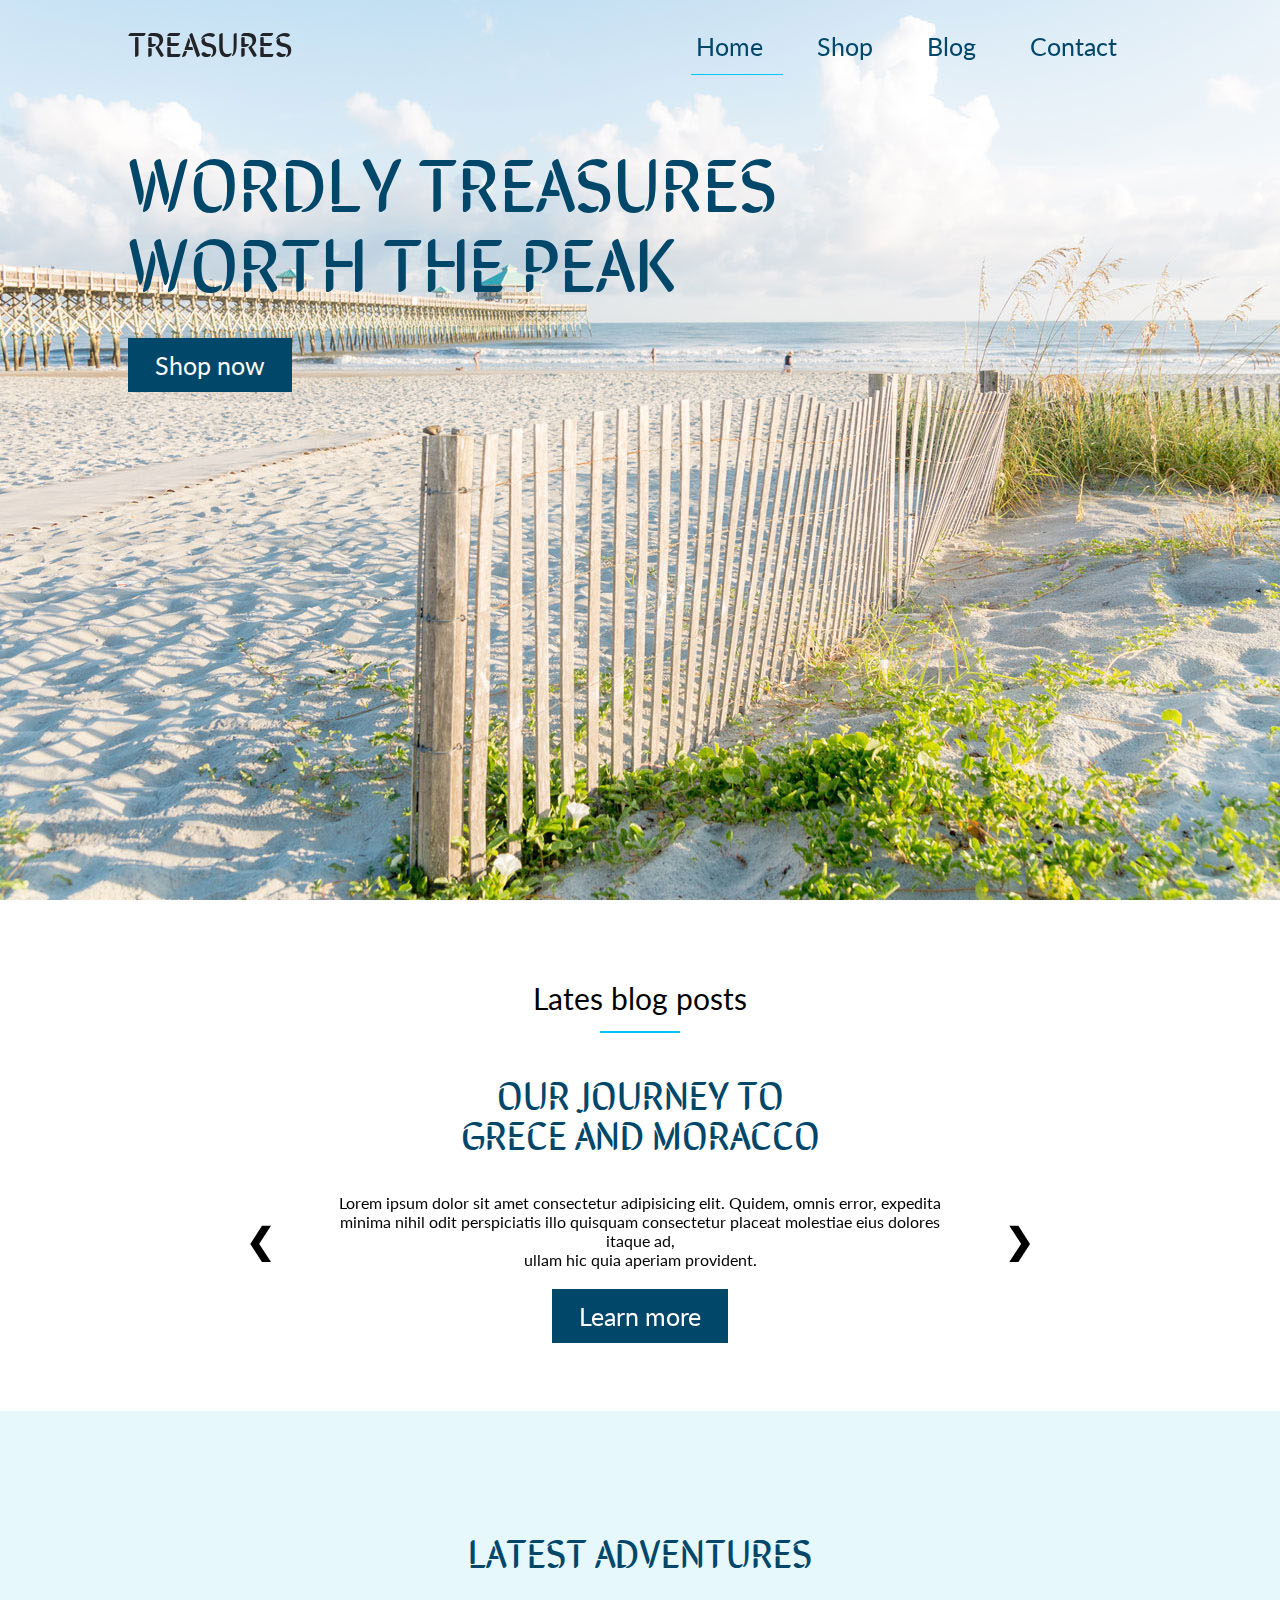
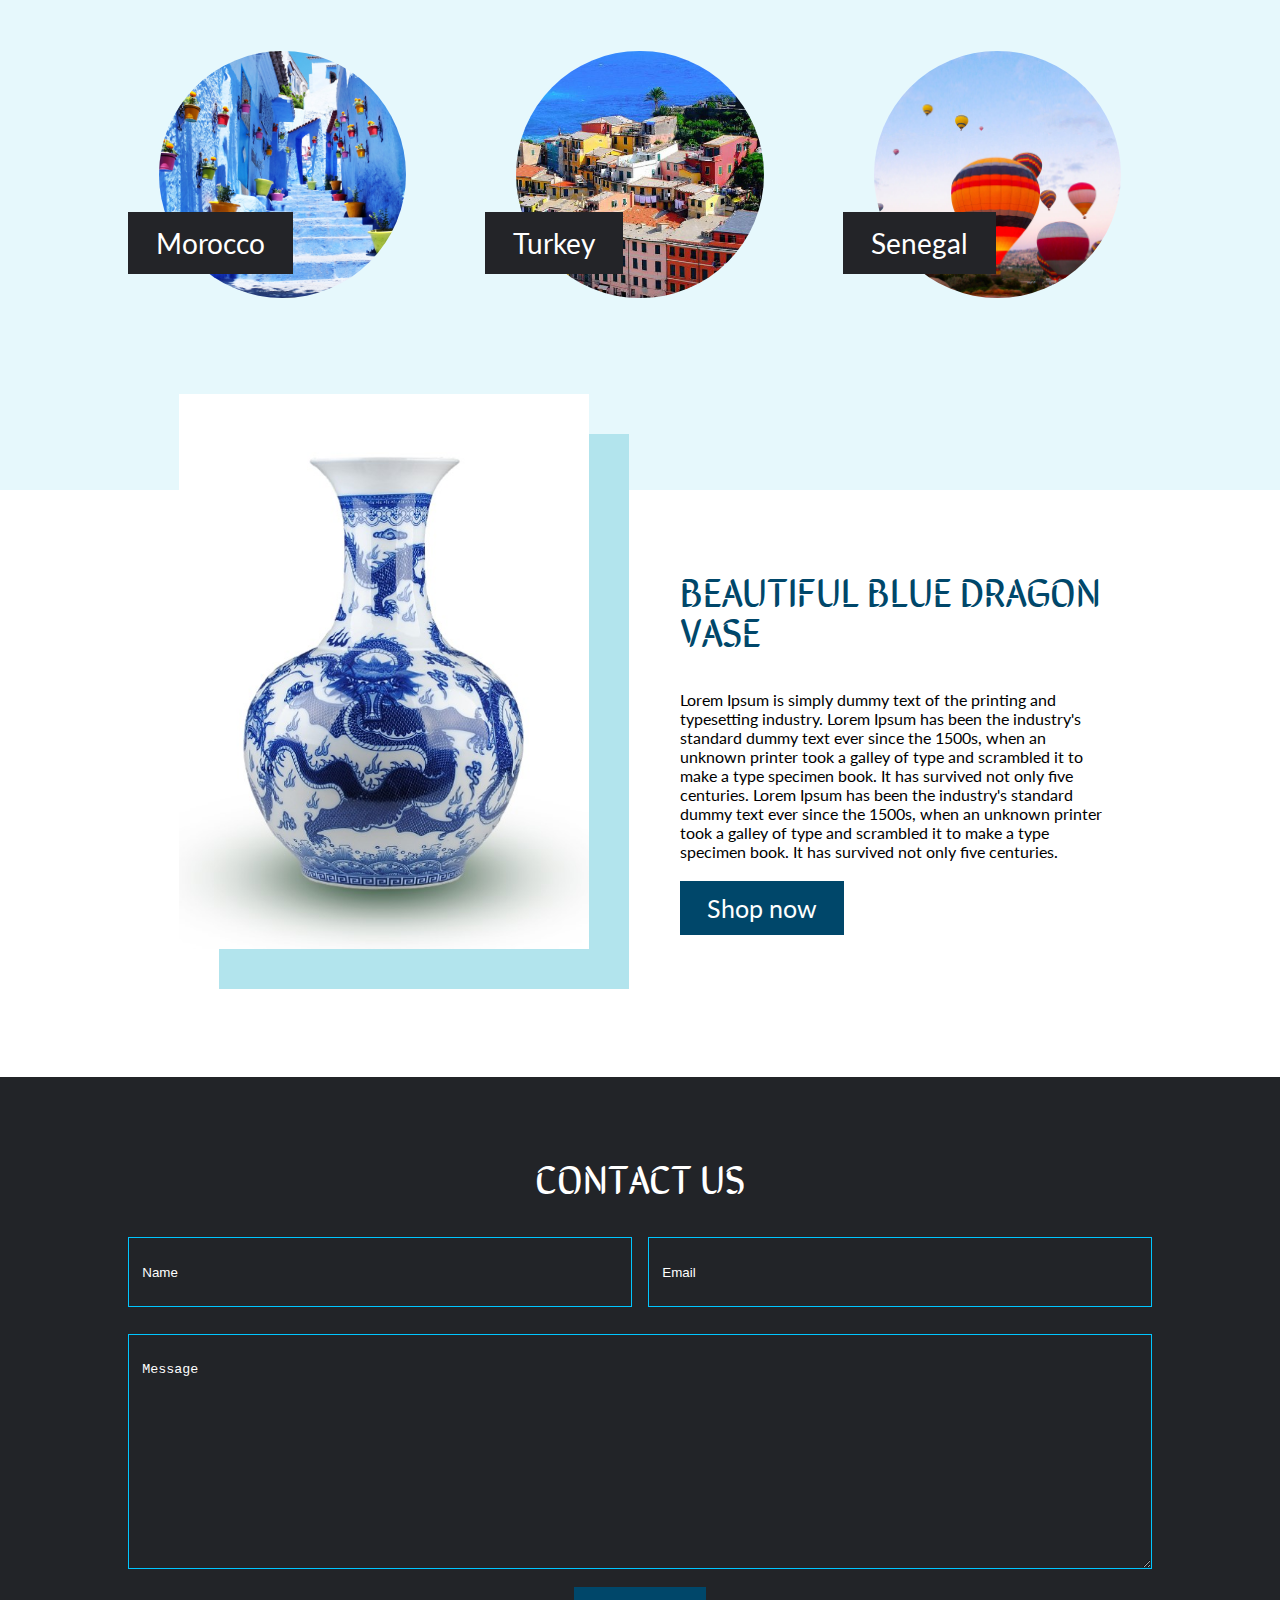
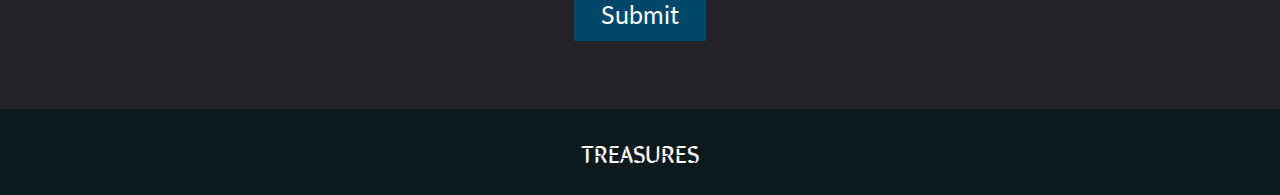
<file: index.html>
<!DOCTYPE html>
<html lang="en">
<head>
  <meta charset="UTF-8">
  <meta name="author" content="Brian Bantigue">
  <meta name="viewport" content="width=device-width, initial-scale=1.0">
  <meta http-equiv="X-UA-Compatible" content="ie=edge">
  <title>Treasures | Brian Bantigue</title>
  <link rel="stylesheet" type="text/css" href="style.css">
  <!-- GOOGLE FONTS -->
  <link href="https://fonts.googleapis.com/css?family=Lato|Sirin+Stencil&display=swap" rel="stylesheet">
</head>
<body>
  <section class="feature">
    <div class="header">
      <a href="" class="logo">treasures</a>
      <nav>
        <a href="#home" class="nav-link active">Home</a>
        <a href="#shop" class="nav-link">Shop</a>
        <a href="#blog" class="nav-link">Blog</a>
        <a href="#contact" class="nav-link">Contact</a>
      </nav>
    </div>
    <div class="headline">
      <h1>wordly treasures <br>worth the peak</h1>
    </div>
    <p>
      <a href="" class="btn dark-blue  text-white">Shop now</a>
    </p>
  </section>

  <section class="blog-post text-center bg-white" id="blog">
    <div class="row">
      <h4>Lates blog posts</h4>
      <hr class="underline">
      <h3 class="headings text-center text-blue my-1">our journey to<br>grece and moracco</h3>
      <div class="slider-container">
        <div class="mySlides">
          <p>Lorem ipsum dolor sit amet consectetur adipisicing elit. Quidem, omnis error, expedita<br>minima nihil odit perspiciatis illo quisquam consectetur placeat molestiae eius dolores itaque ad, <br>ullam hic quia aperiam provident.</p>
          <a href="" class="btn dark-blue text-white">Learn more</a>
        </divc>
        <a class="prev" onclick="plusSlides(-1)">❮</a>
        <a class="next" onclick="plusSlides(1)">❯</a>
        </div>
    </div>
  </section>

  <section class="adventure">
    <h3 class="headings text-center text-blue mb-2">latest adventures</h3>
    <div class="row grid-adventures">
      <div class="col-3">
        <img src="img/morocco.jpg" class="img">
        <span class="h3">Morocco</span>
      </div>
      <div class="col-3">
        <img src="img/senegal.jpg" class="img">
        <span class="h3">Turkey</span>
      </div>
      <div class="col-3">
        <img src="img/turkey.jpg" class="img">
        <span class="h3">Senegal</span>
      </div>
    </div>
  </section>

  <section class="dragon-vase" id="shop">
    <div class="row dragonvase-grid">
      <div class="col-6">
        <img src="img/dragonvase.jpg" class="img-vase">
      </div>
      <div class="col-6">
        <h3 class="headings text-blue">beautiful blue dragon vase</h3>
        <p class="mt-0">Lorem Ipsum is simply dummy text of the printing and typesetting industry. Lorem Ipsum has been the industry's standard dummy text ever since the 1500s, when an unknown printer took a galley of type and scrambled it to make a type specimen book. It has survived not only five centuries. Lorem Ipsum has been the industry's standard dummy text ever since the 1500s, when an unknown printer took a galley of type and scrambled it to make a type specimen book. It has survived not only five centuries. </p>
        <a href="" class="btn dark-blue text-white">Shop now</a>
      </div>
    </div>
  </section>

  <section class="contact-us mostly-black py-5" id="contact">
      <h3 class="headings text-center text-white">contact us</h3>
      <form>
        <div class="row grid-input">
          <div class="col-6">
            <input class="form-control" type="text" placeholder="Name">
          </div>
          <div class="col-6">
            <input class="form-control" type="text" placeholder="Email">
          </div>
        </div>
        <div class="row">
          <div class="col-12">
            <textarea class="form-control" rows="12" placeholder="Message"></textarea>
          </div>
        </div>
        <div class="row">
          <div class="col-12 text-center">
            <a href="" class="btn dark-blue text-white">Submit</a>
          </div>
        </div>
      </form>
  </section>

  <footer class="very-dark">
    <h3 class="text-center">treasures</h3>
  </footer>

</body>
</html>
</file>
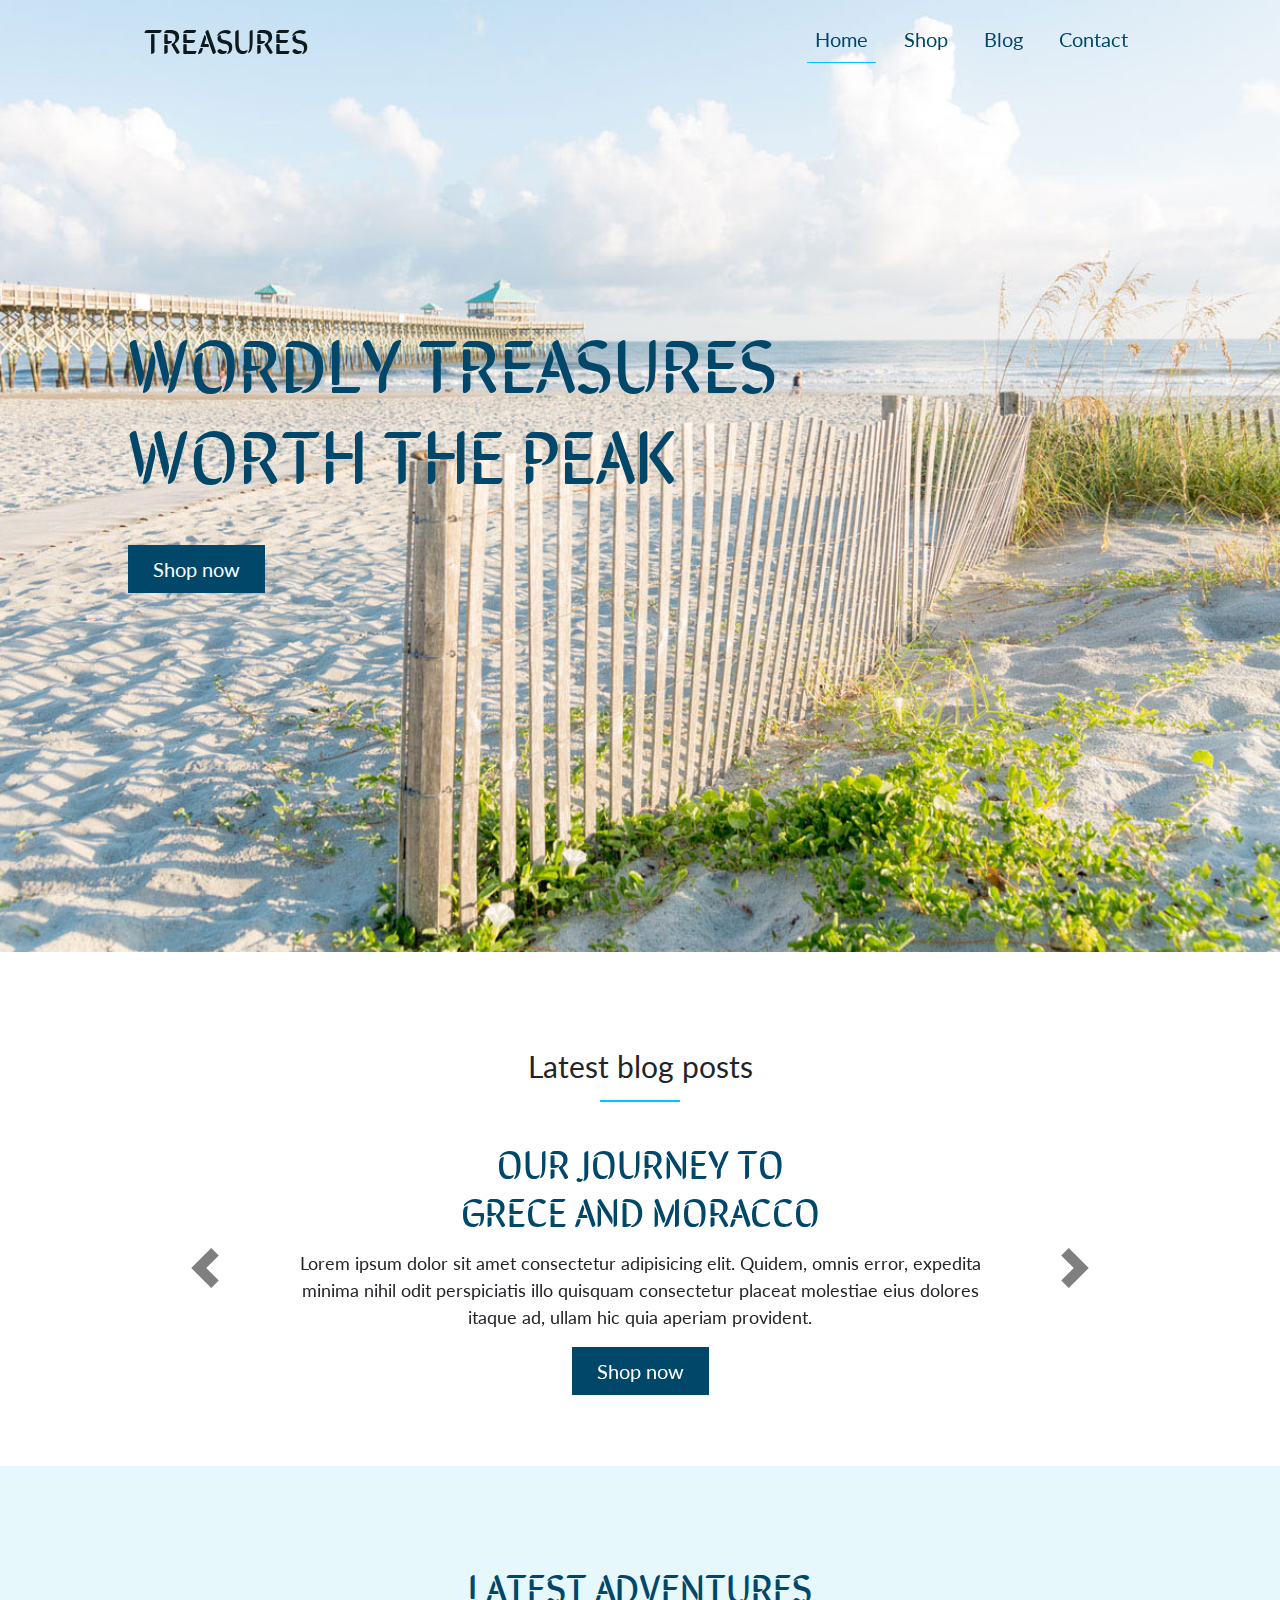
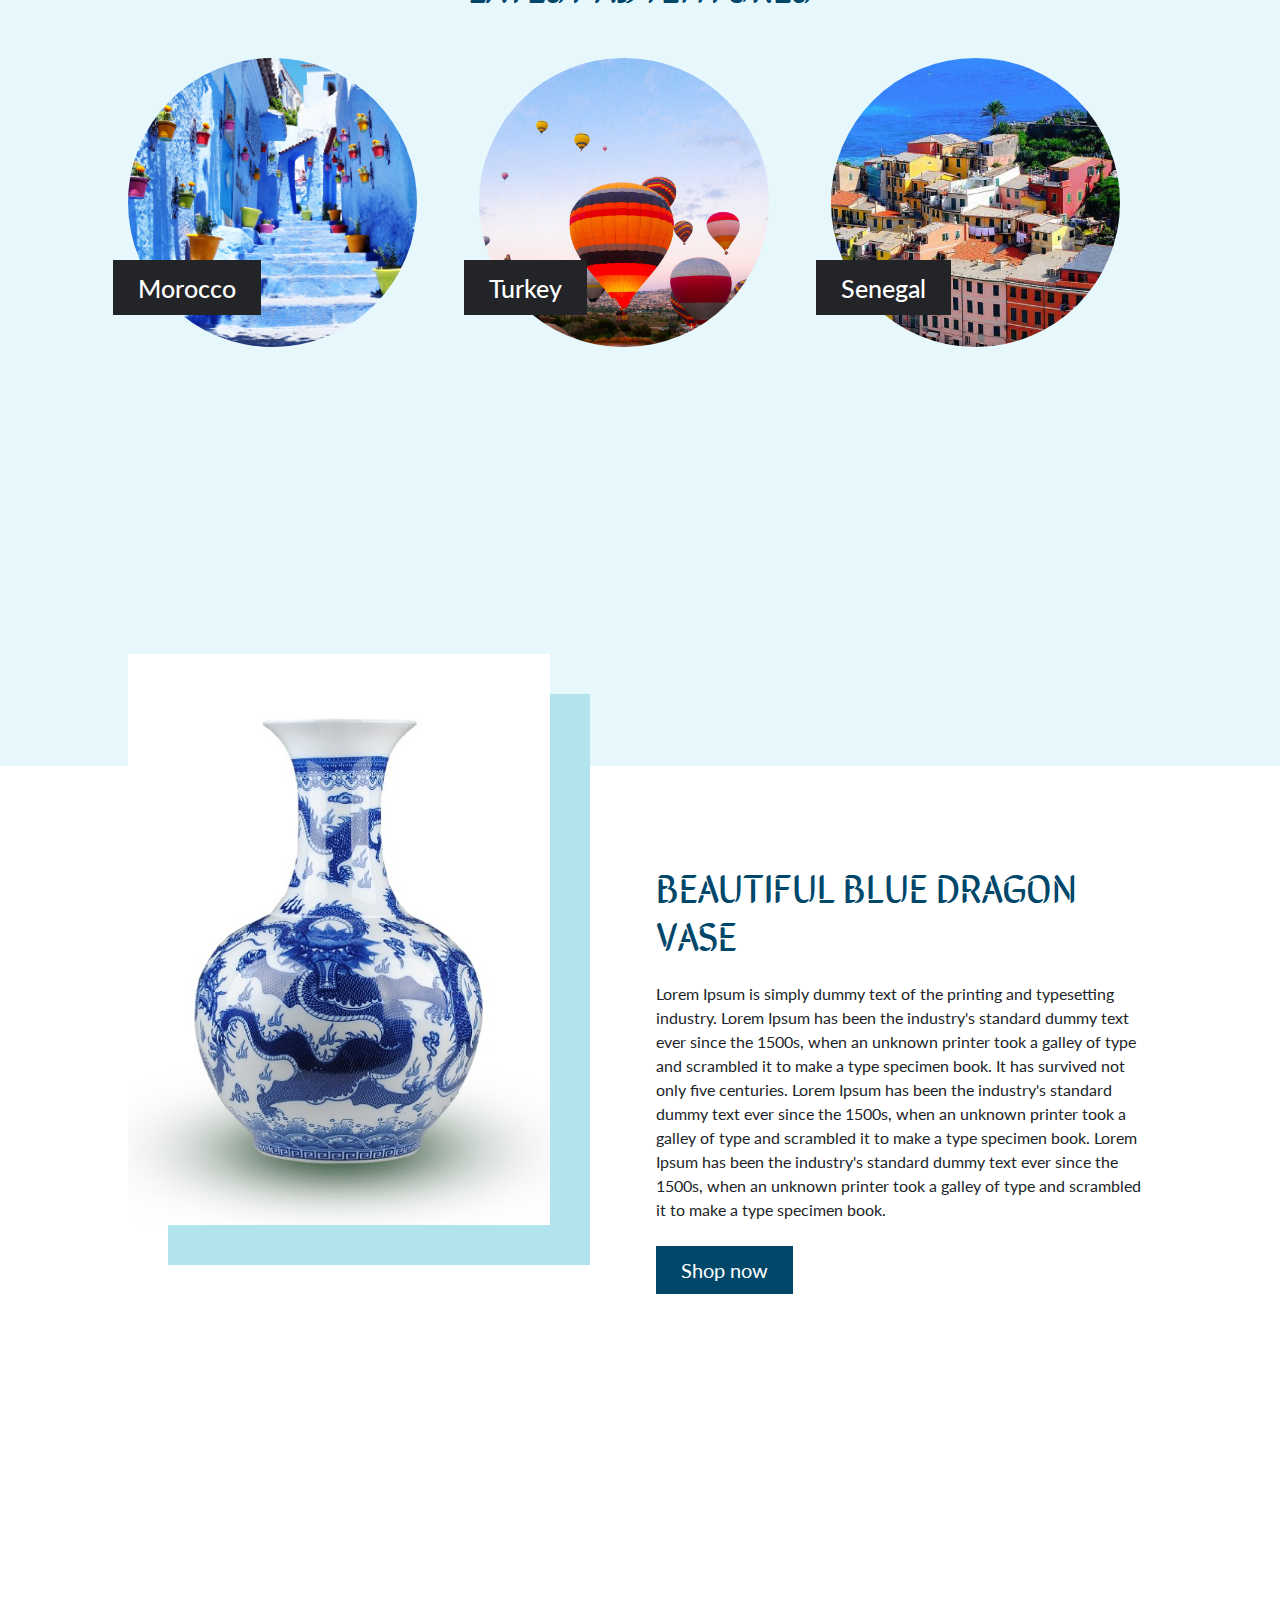
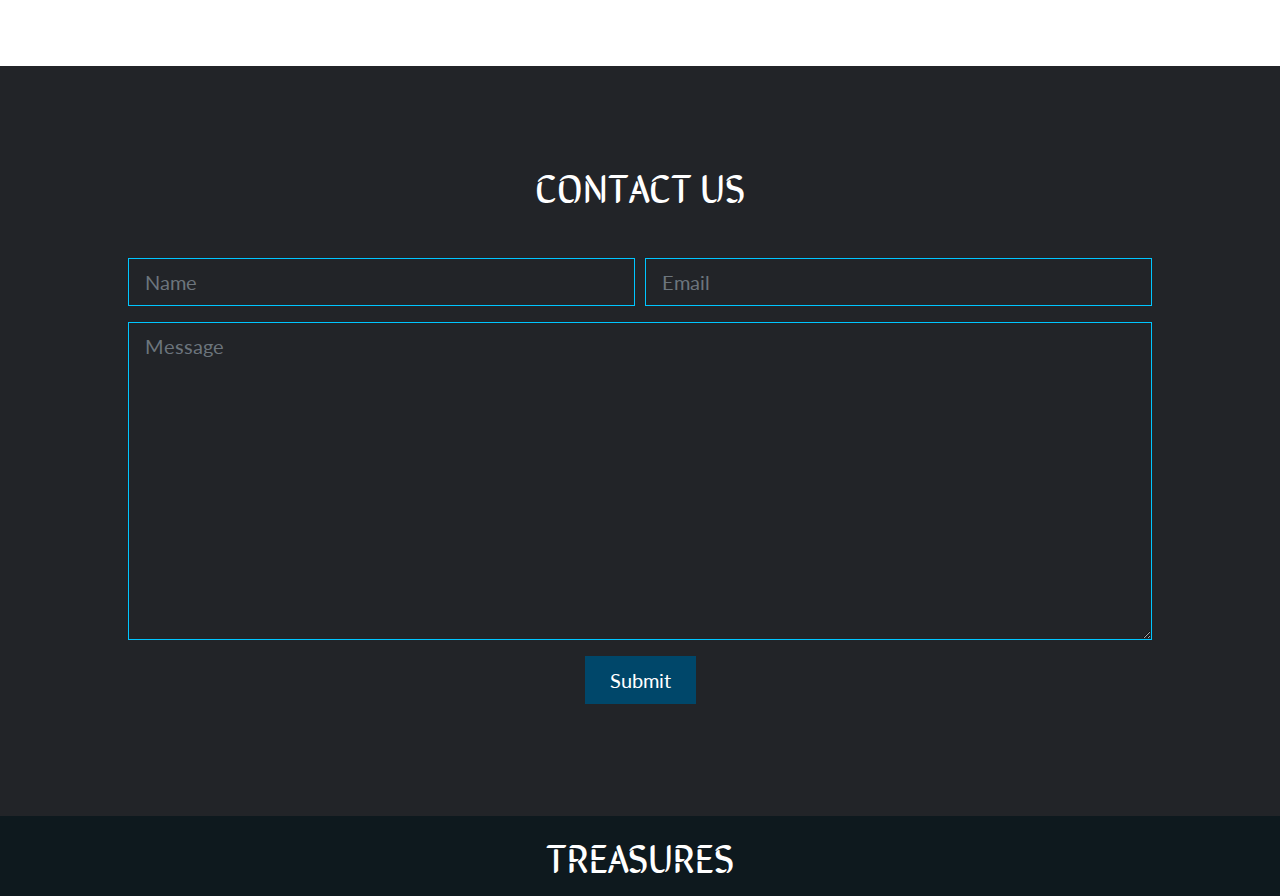
<file: index-bootstrap.html>
<!doctype html>
<html lang="en">
  <head>
    <meta charset="utf-8">
  <meta name="author" content="Brian Bantigue">
    <meta name="viewport" content="width=device-width, initial-scale=1, shrink-to-fit=no">
    <title>Treasures | Bootstrap </title>
    <link rel="stylesheet" href="https://stackpath.bootstrapcdn.com/bootstrap/4.4.1/css/bootstrap.min.css" integrity="sha384-Vkoo8x4CGsO3+Hhxv8T/Q5PaXtkKtu6ug5TOeNV6gBiFeWPGFN9MuhOf23Q9Ifjh" crossorigin="anonymous">
    <link rel="stylesheet" type="text/css" href="style-bootstrap.css">
    <link href="https://fonts.googleapis.com/css?family=Lato|Sirin+Stencil&display=swap" rel="stylesheet">
  </head>
  <body>
    <div class="container-fluid">

      <!-- FEATURE -->
      <div class="feature-section pt-1 pb-5" id="home">
        <!-- NAV START -->
        <div class="content fixed-top">
          <nav class="navbar navbar-expand-lg">
            <a class="navbar-brand" href="">TREASURES</a>
            <button class="navbar-toggler" type="button" data-toggle="collapse" data-target="#navbarSupportedContent" aria-controls="navbarSupportedContent" aria-expanded="false" aria-label="Toggle navigation">
              <span class="navbar-toggler-icon"></span>
            </button>
            <div class="collapse navbar-collapse" id="navbarSupportedContent">
              <ul class="navbar-nav mr-auto"></ul>
              <div class="form-inline my-2 my-lg-0">
                <ul class="navbar-nav mr-auto">
                  <li class="nav-item">
                    <a class="nav-link active" href="#home">Home</a>
                  </li>
                  <li class="nav-item">
                    <a class="nav-link" href="#shop">Shop</a>
                  </li>
                  <li class="nav-item">
                    <a class="nav-link" href="#blog">Blog</a>
                  </li>
                  <li class="nav-item">
                    <a class="nav-link" href="#contact">Contact</a>
                  </li>
                </ul>
              </div>
            </div>
          </nav>
        </div> 
        <div class="content feature-content align-items-center">
          <div class="row">
            <div class="col-12">
              <h1 class="display-3 mb-5">WORDLY TREASURES<br>WORTH THE PEAK</h1>
              <a class="btn btn-lg btn-primary px-4" href="#" role="button">Shop now</a>
            </div>
          </div>
        </div>
      </div>

      <!-- LATEST BLOG -->
      <div class="blog-section py-5" id="blog">
        <div class="content pt-5">
          <div class="row">
            <div class="col-12 text-center">
              <p class="h2">Latest blog posts</p>
              <hr class="underline">

              <div id="carouselExampleCaptions" class="carousel slide" data-ride="carousel">
                <div class="carousel-inner">
                  <div class="carousel-item active">
                    
                    <div class="item active">
                      <div class="carousel-caption">
                        <h2 class="display-4 mb-3">OUR JOURNEY TO<br>GRECE AND MORACCO</h2>
                        <p>Lorem ipsum dolor sit amet consectetur adipisicing elit. Quidem, omnis error, expedita
                          minima nihil odit perspiciatis illo quisquam consectetur placeat molestiae eius dolores itaque ad,
                          ullam hic quia aperiam provident.</p>
                          <a class="btn btn-lg btn-primary px-4" href="#" role="button">Shop now</a>
                      </div>
                    </div>

                  </div>
                </div>
                <a class="carousel-control-prev" href="#carouselExampleCaptions" role="button" data-slide="prev">
                  <span class="carousel-control-prev-icon" aria-hidden="true"></span>
                  <span class="sr-only">Previous</span>
                </a>
                <a class="carousel-control-next" href="#carouselExampleCaptions" role="button" data-slide="next">
                  <span class="carousel-control-next-icon text-dark" aria-hidden="true"></span>
                  <span class="sr-only">Next</span>
                </a>
              </div>

            </div>
          </div>
        </div>
      </div>
      
      <!-- ADVENTURE -->
      <div class="adventure-section py-5">
        <div class="content py-5">
          <div class="row">
            <div class="col-12">
              <p class="display-4 text-center mb-5">LATEST ADVENTURES</p>
              <div class="row">
                <div class="col-md-4">
                  <img src="img/morocco.jpg" alt="" class="img-fluid">
                  <span class="h3">Morocco</span>
                </div>
                <div class="col-md-4">
                  <img src="img/turkey.jpg" alt="" class="img-fluid">
                  <span class="h3">Turkey</span>
                </div>
                <div class="col-md-4">
                  <img src="img/senegal.jpg" alt="" class="img-fluid">
                  <span class="h3">Senegal</span>
                </div>
              </div>
            </div>
          </div>
        </div>
      </div>

      <!-- BlUE VASE -->
      <div class="vase-section py-5 bg-white" id="shop">
        <div class="content">
          <div class="row">
            <div class="col-md-6">
              <img src="img/dragonvase.jpg" alt="" class="img-fluid mx-auto">
            </div>
            <div class="col-md-6 py-5 px-3">
              <h1 class="display-4 mb-4">BEAUTIFUL BLUE DRAGON VASE</h1>
              <p class="mb-4">Lorem Ipsum is simply dummy text of the printing and typesetting industry. Lorem Ipsum has been the industry's standard dummy text ever since the 1500s, when an unknown printer took a galley of type and scrambled it to make a type specimen book. It has survived not only five centuries. Lorem Ipsum has been the industry's standard dummy text ever since the 1500s, when an unknown printer took a galley of type and scrambled it to make a type specimen book. Lorem Ipsum has been the industry's standard dummy text ever since the 1500s, when an unknown printer took a galley of type and scrambled it to make a type specimen book.</p>
              <a class="btn btn-lg btn-primary px-4" href="#" role="button">Shop now</a>
            </div>
          </div>
        </div>
      </div>

      <!-- CONTACT US -->
      <div class="contact-section py-5" id="contact">
        <div class="content py-5">
          <div class="row">
            <div class="col-12">
              <h1 class="display-4 text-center mb-5 text-white">CONTACT US</h1>
              <form>
                <div class="form-row">
                  <div class="form-group col-md-6">
                    <input type="text" class="form-control form-control-lg" placeholder="Name">
                  </div>
                  <div class="form-group col-md-6">
                    <input type="email" class="form-control form-control-lg" placeholder="Email">
                  </div>
                </div>
                <div class="form-row">
                  <div class="form-group col-md-12">
                    <textarea class="form-control form-control-lg" rows="10" placeholder="Message"></textarea>
                  </div>
                </div>
                <div class="form-row">
                  <div class="form-group col-md-12 text-center">
                    <button type="submit" class="btn btn-lg px-4">Submit</button>
                  </div>
                </div>
              </form>
            </div>
          </div>
        </div>
      </div>
      
      <!-- FOOTER -->
      <div class="footer-section">
        <div class="content">
          <div class="row">
            <div class="col-12">
              <p class="display-4 text-center py-3 text-white mb-0">TREASURES</p>
            </div>
          </div>
        </div>
      </div>
      
    </div>
    <script src="https://code.jquery.com/jquery-3.4.1.slim.min.js" integrity="sha384-J6qa4849blE2+poT4WnyKhv5vZF5SrPo0iEjwBvKU7imGFAV0wwj1yYfoRSJoZ+n" crossorigin="anonymous"></script>
    <script src="https://cdn.jsdelivr.net/npm/popper.js@1.16.0/dist/umd/popper.min.js" integrity="sha384-Q6E9RHvbIyZFJoft+2mJbHaEWldlvI9IOYy5n3zV9zzTtmI3UksdQRVvoxMfooAo" crossorigin="anonymous"></script>
    <script src="https://stackpath.bootstrapcdn.com/bootstrap/4.4.1/js/bootstrap.min.js" integrity="sha384-wfSDF2E50Y2D1uUdj0O3uMBJnjuUD4Ih7YwaYd1iqfktj0Uod8GCExl3Og8ifwB6" crossorigin="anonymous"></script>
  </body>
</html>
</file>
<file: style.css>
/**
  Author: Brian Bantigue
  Date Build: January 22 2020
  Title: Responsive Web Page
  Description: Build responsive design for JunoCollege task
  Demo Link: https://bpbantigue.com/projects/treasures/
*/

*, ::after, ::before {
  box-sizing: border-box;
}
html {
  scroll-behavior: smooth; 
}
body {
  font-size: 1rem;
  font-weight: 400;
  padding: 0;
  margin: 0;
  font-family: 'Lato', sans-serif;
}

section {
  display: block;
  padding: 0 10%;
}

/** BACKGROUND COLORS */
.mostly-black {
  background-color: #222428;
}
.dark-blue {
  background-color: #00476A;
}
.pure-cyan {
  background-color: #00C6FF;
}
.light-grayish {
  background-color: #F2DCD9;
}
.very-dark {
  background-color: #0E191E;
}
.white {
  background-color: #fff;
}

/** BACKGROUND COLORS */
.text-white {
  color: #fff;
}

/** MARGINS */
.my-1 {
  margin: 1em auto;
}
.mt-0 {
  margin-top: 0;
}
.mb-1 {
  margin-bottom: 1em;
}
.mb-1p5 {
  margin-bottom: 1.5em;
}
.mb-2 {
  margin-bottom: 2em;
}
.mb-3 {
  margin-bottom: 3em;
}
.mb-5 {
  margin-bottom: 5em;
}

/** PADDINGS */
.pt-5 {
  padding-top: 5em;
}
.pt-4 {
  padding-top: 4em;
}
.pt-3 {
  padding-top: 3em;
}
.pt-2 {
  padding-top: 2em;
}
.pt-1 {
  padding-top: 1em;
}
.pb-2 {
  padding-bottom: 5em;
}
.pb-5 {
  padding-bottom: 5em;
}
.py-5 {
  padding-top: 2.5em;
  padding-bottom: 5em;
}

.row {
  display: block;
}

.grid-input {
  display: grid;
  grid-template-columns: repeat(2, 1fr);
  grid-gap: 1em;
}

.col-6 {
  display: flex;
  flex-direction: column;
}
.col-3 {
  display: flex;
  flex-direction: column;
}

.form-control {
  width: 100%;
  display: inline-block;
  padding: 2em 1em;
  margin-bottom: 2em;
}
::placeholder {
  color: #fff;
}

.headings {
  font-size: 40px;
  font-weight: 400;
  line-height: 40px;
  text-transform: uppercase;
  font-family: 'Sirin Stencil', cursive;
}

/** TEXT COLORS */
.text-center {
  text-align: center;
}
.text-blue {
  color: #00476A;
}

.btn {
  padding: .4em 1em;
  font-size: 25px;
  font-weight: 400;
  text-decoration: none;
  border: 2px solid #00476A;
  font-family: 'Lato', sans-serif;
}
.btn:hover{
  color: #00476A;
  background: none;
  border: 1px solid #00C6FF;
}

.underline {
  width: 80px;
  border: none;
  border-bottom: 2px solid #00C6FF;
}

.img {
  width: 80%;
  margin: 0 auto;
}

/** HEADER SECTION */

.feature {
  height: 100vh;
  padding-top: 1em;
  padding-bottom: 10em;
  background: url(img/header.jpg) no-repeat center center; 
  -webkit-background-size: cover;
  -moz-background-size: cover;
  -o-background-size: cover;
  background-size: cover; 
}

.header {
  width: 80%;
  display: flex;
  flex-wrap: wrap;
  margin-bottom: 3em;
  justify-content: space-between;
  position: fixed;
}

nav {
  padding: 15px;
}

.nav-link {
  padding: 1em .8em .5em .2em;
  font-size: 25px;
  margin-left: 1em;
  font-weight: 400;
  color: #00476A;
  text-decoration: none;
  font-family: 'Lato', sans-serif;
}
.nav-link:hover, .active{
  border-bottom: 1px solid #00C6FF;
}

.logo {
  font-size: 35px;
  font-weight: 400;
  color: #222428;
  text-decoration: none;
  text-transform: uppercase;
  font-family: 'Sirin Stencil', cursive;
}

.headline {
  margin: 12% 0 0;
}

.headline h1 {
  color: #00476A;
  font-size: 76px;
  font-weight: 400;
  line-height: 80px;
  text-transform: uppercase;
  font-family: 'Sirin Stencil', cursive;
}


/** ADVENTURES */
.adventure {
  padding-top: 5em;
  padding-bottom: 15%;
  background-color: #E6F8FC;
}
.grid-adventures {
  position: relative;
  display: grid;
  grid-template-columns: repeat(3, 1fr);
  grid-gap: 3em;
}
.grid-adventures .img {
  border-radius: 50%;
}
.grid-adventures .col-6 {
  position: absolute;
}
.grid-adventures .h3 { 
  padding: .5em 1em; 
  text-align: center;
  font-size: 28px;
  font-weight: 400;
  color: #fff;
  background: #232428;
  position: absolute;
  bottom: 10%;
}

/** BLOG POST */
.blog-post {
  padding-top: 2.5em;
  padding-bottom: 5em;
}
.blog-post h4 {
  font-size: 30px;
  font-weight: 400;
  margin-bottom: .5em;
}
/* Slideshow container */
.slider-container {
  position: relative;
  width: 80%;
  margin: 0 auto;
}

/* Slides */
.mySlides { 
  padding: 0 80px;
  text-align: center;
}
.mySlides p {
  display: block;
  margin: 0 1em 2em 1em;
}

/* Next & previous buttons */
.prev, .next {
  cursor: pointer;
  position: absolute;
  top: 50%;
  width: auto;
  margin-top: -60px;
  padding: 16px;
  font-weight: bold;
  font-size: 35px;
  user-select: none;
}

/* Position the "next button" to the right */
.next {
  position: absolute;
  right: 0;
}
.prev {
  left: 0;
}

/* On hover, add a black background color with a little bit see-through */
.prev:hover, .next:hover {
  color: #00476A;
}

/** DRAGON BASE SECTION */
.dragon-vase {
  padding-bottom: 5em;
}
.dragonvase-grid {
  display: grid;
  grid-template-columns: repeat(2, 1fr);
}
.dragonvase-grid .col-6:nth-of-type(2) {
  padding: 2.5em;
  display: block;
}

.dragonvase-grid p {
  margin-bottom: 2em;
}
.img-vase {
  width: 80%;
  margin-top: -6em;
  margin-bottom: 3em;
  align-self: center; 
  box-shadow: 2.5em 2.5em #B2E4ED;
}

/** CONTACT US */
.contact-us .form-control {
  background: transparent;
  border: 1px solid #00C6FF;
}

/** FOOTER */
footer h3 {
  margin: 0;
  color: #fff;
  font-size: 25px;
  padding: 1em ;
  font-weight: 400;
  text-transform: uppercase;
  font-family: 'Sirin Stencil', cursive;
}


/** MOBILE DESIGN */
@media(max-width: 768px) {
  .headings {
    margin: .5em auto;
  }
  .grid-input {
    grid-template-columns: repeat(1, 1fr);
    grid-gap: 0;
  }
  
  /** HEADER SECTION */
.feature {
  padding-top: .5em;
  padding-bottom: 5em;
}
  .header {
    margin-bottom: 0em;
  }
  .nav-link {
    display: none;
  }
  .headline {
    width: 70%;
    margin: 5em 0 3em;
  }
  .headline h1{
    font-size: 40px;
    font-weight: 400;
    line-height: 45px;
  }
  
  /** LATEST BLOG */
  section.blog-post {
    padding: 1em 1em 3em;
  }
  .slider-container {
    position: relative;
    width: 100%;
    margin: 0 auto;
  }

  /** FEATURE */
  
.feature {
  height: 90vh;
}

  .grid-adventures {
    grid-template-columns: repeat(1, 1fr);
    text-align: center;
  }
  .mySlides {
    padding: 0 30px;
  }

  /** ADVENTURES */
  .adventure {
    padding-top: 1em; 
    padding-bottom: 25%;
  }
  .adventure .headings {
    margin: 1em;
  }
  .grid-adventures {
    grid-gap: 1em;
  }
  .grid-adventures .col-3 {
    position: relative;
    text-align: center;
  }
  .grid-adventures .h3 {
    font-size: 25px;
    top: -20px; 
    font-size: 25px; 
    width: 150px!important; 
    position: relative;
    margin: 0 auto;
  }

  /** DRAGON VASE */
  .dragonvase-grid {
    grid-template-columns: repeat(1, 1fr);
  }
  .dragonvase-grid .col-6:nth-of-type(1) {
    margin-bottom: 2em;
  }
  .dragonvase-grid .col-6:nth-of-type(2) {
    padding: 1em;
    text-align: center;
  }
  .img-vase {
    width: 80%;
    margin-top: -5em;
    margin-bottom: 1em;
    box-shadow: 2em 2em #B2E4ED;
  }
  footer h3 {
    padding: .5em ;
    font-size: 30px;
  }
}
</file>
